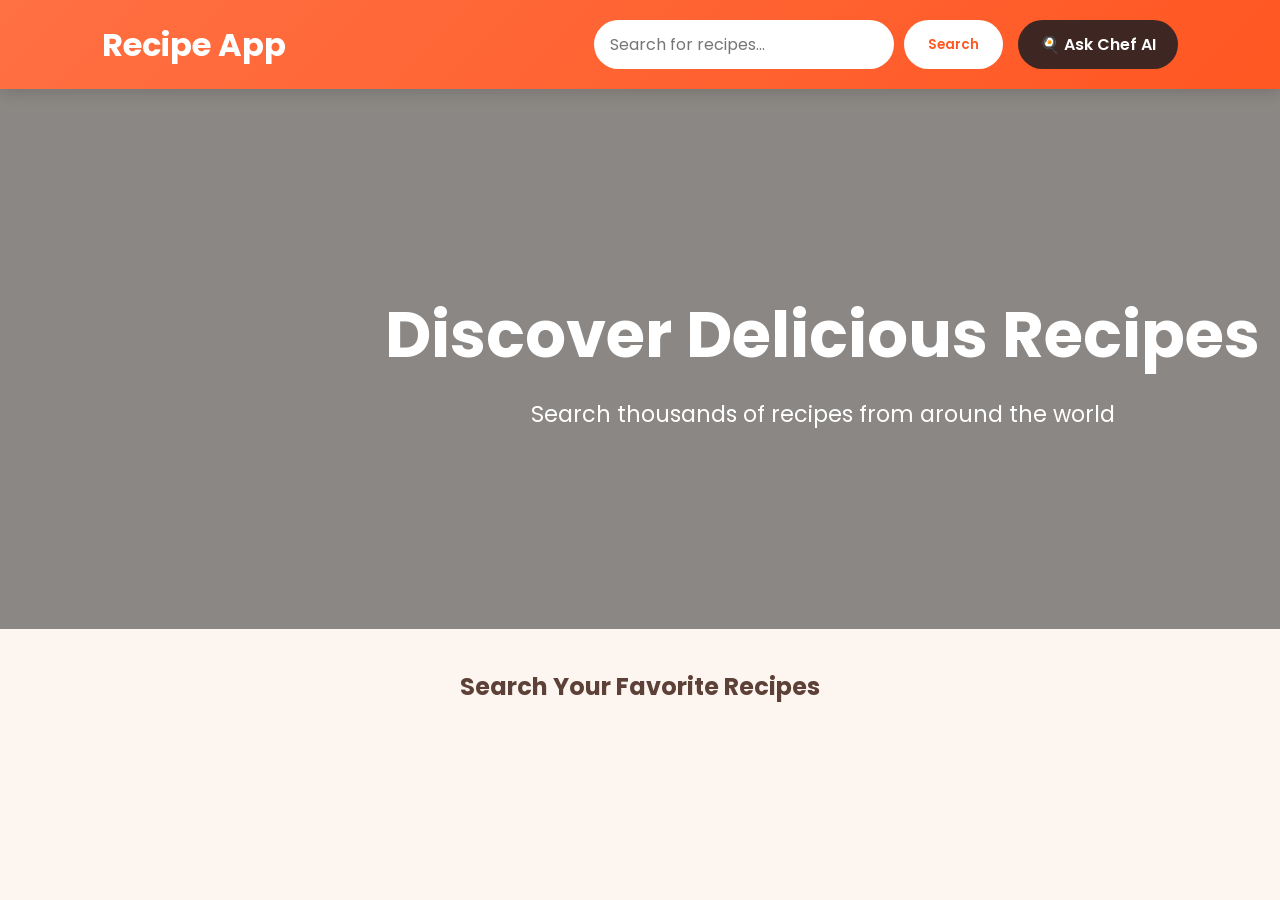
<file: index.html>
<!DOCTYPE html>
<html lang="en">
<head>
    <meta charset="UTF-8">
    <meta name="viewport" content="width=device-width, initial-scale=1.0">
    <title>Recipe App</title>

    <link rel="stylesheet" href="style.css">
</head>
<body>

    <header>
        <nav>
            <h1>Recipe App</h1>

            <form>
                <input
                    type="text"
                    class="searchBox"
                    placeholder="Search for recipes..."
                >

                <button type="submit" class="searchButton">
                    Search
                </button>
            </form>

            <!-- Opens the Chef AI chatbot page -->
            <a href="chat.html" class="nav-btn">🍳 Ask Chef AI</a>
        </nav>
    </header>

    <main>

        <!-- Hero Section -->
        <section class="hero">
            <div class="hero-content">
                <h2>Discover Delicious Recipes</h2>
                <p>
                    Search thousands of recipes from around the world
                </p>
            </div>
        </section>

        <!-- Recipe Results -->
       <section>
            <div class="recipe-container">
                <h2>Search Your Favorite Recipes</h2>
            </div>
        </section>

        <!-- Recipe Popup -->
        <div class="recipe-details">
            <button type="button" class="recipe-close-btn">
                ✕
            </button>

            <div class="recipe-detail-content"></div>
        </div>

    </main>

    <script src="script.js"></script>

</body>
</html>
</file>
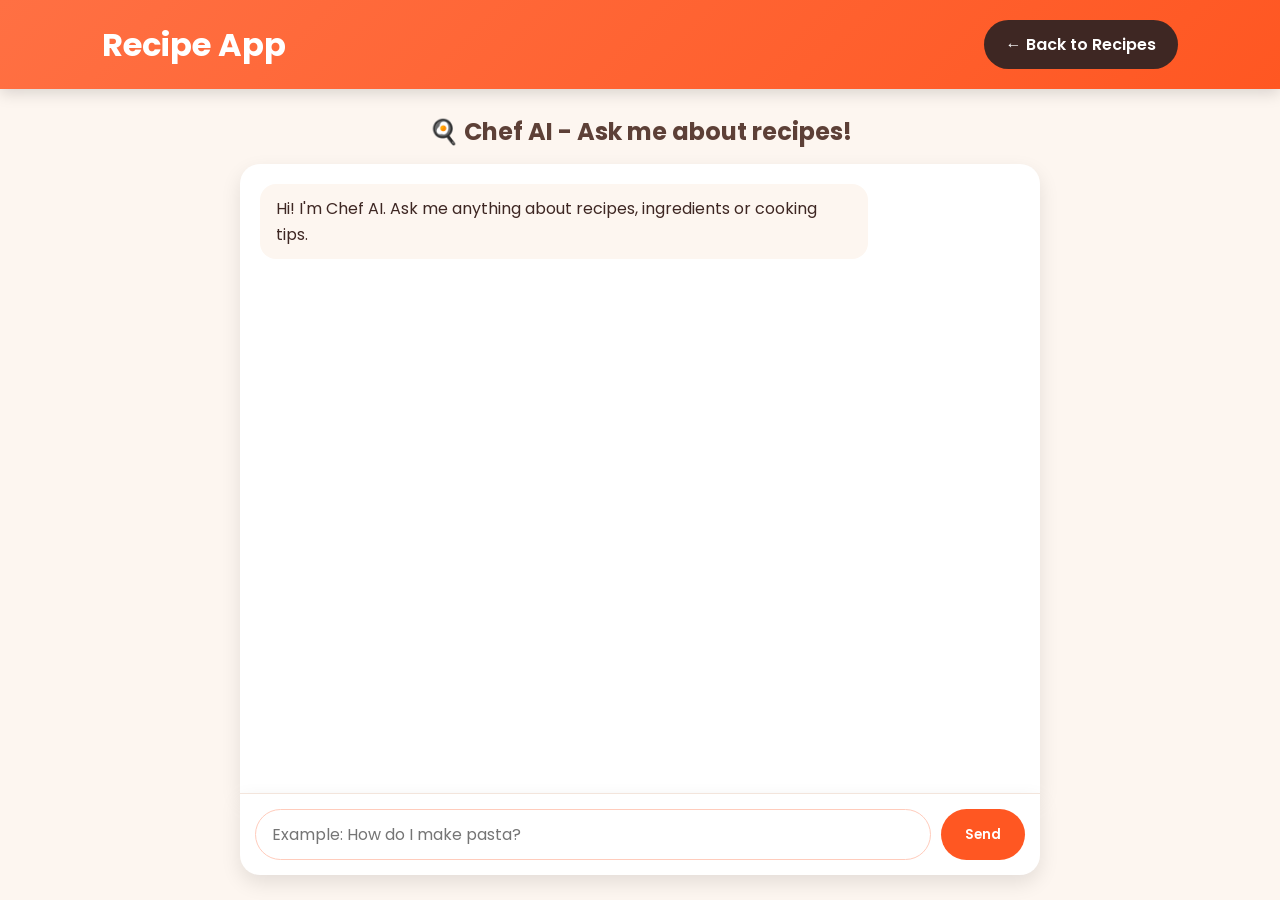
<file: chat.html>
<!DOCTYPE html>
<html lang="en">
<head>
    <meta charset="UTF-8">
    <meta name="viewport" content="width=device-width, initial-scale=1.0">
    <title>Chef AI - Recipe App</title>

    <link rel="stylesheet" href="style.css">
</head>
<body class="chat-body">

    <header>
        <nav>
            <h1>Recipe App</h1>

            <!-- Go back to the recipe search page -->
            <a href="index.html" class="nav-btn">← Back to Recipes</a>
        </nav>
    </header>

    <main class="chat-page">

        <h2 class="chat-title">🍳 Chef AI - Ask me about recipes!</h2>

        <!-- All chat messages appear here -->
        <div class="chat-messages">
            <div class="message bot">Hi! I'm Chef AI. Ask me anything about recipes, ingredients or cooking tips.</div>
        </div>

        <!-- Type a question and press Send -->
        <form class="chat-form">
            <input type="text" class="chat-input" placeholder="Example: How do I make pasta?" autocomplete="off">
            <button type="submit" class="chat-send">Send</button>
        </form>

    </main>

    <script src="chatbot.js"></script>

</body>
</html>
</file>
<file: style.css>
@import url('https://fonts.googleapis.com/css2?family=Poppins:wght@300;400;500;600;700&display=swap');

*{
    margin:0;
    padding:0;
    box-sizing:border-box;
    font-family:'Poppins',sans-serif;
}

body{
    background:#fdf6f0;
    min-height:100vh;
}

/* ================= HEADER ================= */

header{
    background:linear-gradient(135deg,#ff7043,#ff5722);
    padding:20px 8%;
    box-shadow:0 4px 15px rgba(0,0,0,0.15);
}

header nav{
    display:flex;
    justify-content:space-between;
    align-items:center;
}

header h1{
    color:white;
    font-size:2rem;
    font-weight:700;
}

header form{
    display:flex;
    gap:10px;
}

.searchBox{
    width:300px;
    padding:12px 16px;
    border:none;
    outline:none;
    border-radius:50px;
    font-size:1rem;
}

.searchButton{
    border:none;
    outline:none;
    padding:12px 24px;
    border-radius:50px;
    background:white;
    color:#ff5722;
    font-weight:600;
    cursor:pointer;
    transition:.3s;
}

.searchButton:hover{
    background:#ffe0d5;
}

/* ================= HERO ================= */

.hero{
    min-height:60vh;

    background:
        linear-gradient(
            rgba(0,0,0,0.45),
            rgba(0,0,0,0.45)
        ),
        url("https://static.vecteezy.com/system/resources/previews/031/425/067/non_2x/thanks-giving-flat-lay-in-wooden-board-table-with-copy-space-ai-generated-free-photo.jpg");        

    background-size:cover;
    background-position:center;

    display:flex;
    justify-content:right;
    align-items:center;
    text-align:center;

    padding:20px;
}

.hero-content{
    color:white;
}

.hero-content h2{
    font-size:clamp(2rem,5vw,4rem);
    margin-bottom:15px;
}

.hero-content p{
    font-size:clamp(1rem,2vw,1.4rem);
}

/* ================= RECIPES ================= */

.recipe-container{
    width:90%;
    margin:40px auto;
    display:grid;
    grid-template-columns:repeat(auto-fit,minmax(280px,1fr));
    gap:30px;
}

.recipe-container h2{
    grid-column:1/-1;
    text-align:center;
    color:#5d4037;
}

/* ================= CARD ================= */

.recipe{
    background:white;
    border-radius:20px;
    overflow:hidden;
    box-shadow:0 8px 20px rgba(0,0,0,0.1);
    transition:.3s;
}

.recipe:hover{
    transform:translateY(-8px);
}

.recipe img{
    width:100%;
    height:220px;
    object-fit:cover;
}

.recipe-content{
    padding:20px;
}

.recipe h3{
    text-align:center;
    margin-bottom:10px;
    color:#3e2723;
}

.recipe p{
    text-align:center;
    color:#666;
    margin:5px 0;
}

.recipe span{
    color:#ff5722;
    font-weight:600;
}

.recipe button{
    display:block;
    width:90%;
    margin:15px auto;
    padding:12px;

    border:none;
    border-radius:10px;

    background:#ff5722;
    color:white;

    font-size:1rem;
    cursor:pointer;
}

.recipe button:hover{
    background:#e64a19;
}

/* ================= POPUP ================= */

.recipe-details{
    display:none;

    position:fixed;
    top:50%;
    left:50%;

    transform:translate(-50%,-50%);

    width:70%;
    max-width:700px;
    height:80vh;

    background:white;
    border-radius:20px;

    overflow-y:auto;

    z-index:1000;

    box-shadow:0 15px 40px rgba(0,0,0,0.3);
}

.recipe-detail-content{
    padding:30px;
}

.recipe-close-btn{
    position:absolute;
    right:15px;
    top:15px;

    width:40px;
    height:40px;

    border:none;
    border-radius:50%;

    background:#ff5722;
    color:white;

    cursor:pointer;
}

.recipeName{
    text-align:center;
    color:#ff5722;
    margin-bottom:15px;
}

.ingrediantList li{
    margin:8px 0 8px 25px;
}

.recipeInstructions p{
    margin-top:10px;
    line-height:1.8;
    white-space:pre-line;
}

/* ================= MOBILE ================= */

@media(max-width:768px){

    header nav{
        flex-direction:column;
        gap:15px;
    }

    header form{
        width:100%;
        flex-direction:column;
        align-items:center;
    }

    .searchBox,
    .searchButton{
        width:90%;
        max-width:400px;
    }

    .hero{
        min-height:50vh;
    }

    .recipe-details{
        width:95%;
        height:90vh;
    }

    header h1{
        font-size:1.7rem;
    }
}
/* ================= CHEF AI BUTTON (top-right) ================= */

header nav{
    gap:15px;
}

header form{
    margin-left:auto;           /* pushes search + Chef AI button to the right */
}

.nav-btn{
    padding:12px 22px;
    border-radius:50px;
    background:#3e2723;
    color:white;
    font-weight:600;
    text-decoration:none;
    white-space:nowrap;
    transition:.3s;
}

.nav-btn:hover{
    background:#5d4037;
}

/* ================= CHEF AI CHAT PAGE ================= */

.chat-body{
    height:100vh;
    display:flex;
    flex-direction:column;
}

.chat-page{
    flex:1;
    min-height:0;               
    width:90%;
    max-width:800px;
    margin:25px auto;
    display:flex;
    flex-direction:column;
}

.chat-title{
    text-align:center;
    color:#5d4037;
    margin-bottom:15px;
}

.chat-messages{
    flex:1;
    overflow-y:auto;
    display:flex;
    flex-direction:column;
    gap:12px;
    padding:20px;
    background:white;
    border-radius:20px 20px 0 0;
    box-shadow:0 8px 20px rgba(0,0,0,0.1);
}

.message{
    max-width:80%;
    padding:12px 16px;
    border-radius:16px;
    line-height:1.6;
    white-space:pre-wrap;       
}

.message.user{
    align-self:flex-end;
    background:#ff5722;
    color:white;
}

.message.bot{
    align-self:flex-start;
    background:#fdf6f0;
    color:#3e2723;
}

.chat-form{
    display:flex;
    gap:10px;
    padding:15px;
    background:white;
    border-top:1px solid #f3e5dc;
    border-radius:0 0 20px 20px;
    box-shadow:0 8px 20px rgba(0,0,0,0.1);
}

.chat-input{
    flex:1;
    min-width:0;
    padding:12px 16px;
    border:1px solid #ffccbc;
    border-radius:50px;
    outline:none;
    font-size:1rem;
}

.chat-send{
    padding:12px 24px;
    border:none;
    border-radius:50px;
    background:#ff5722;
    color:white;
    font-weight:600;
    cursor:pointer;
}

.chat-send:disabled{
    opacity:.6;
    cursor:not-allowed;
}

@media(max-width:768px){

    header form{
        margin-left:0;
    }

    .chat-page{
        width:95%;
        margin:15px auto;
    }
}
</file>
